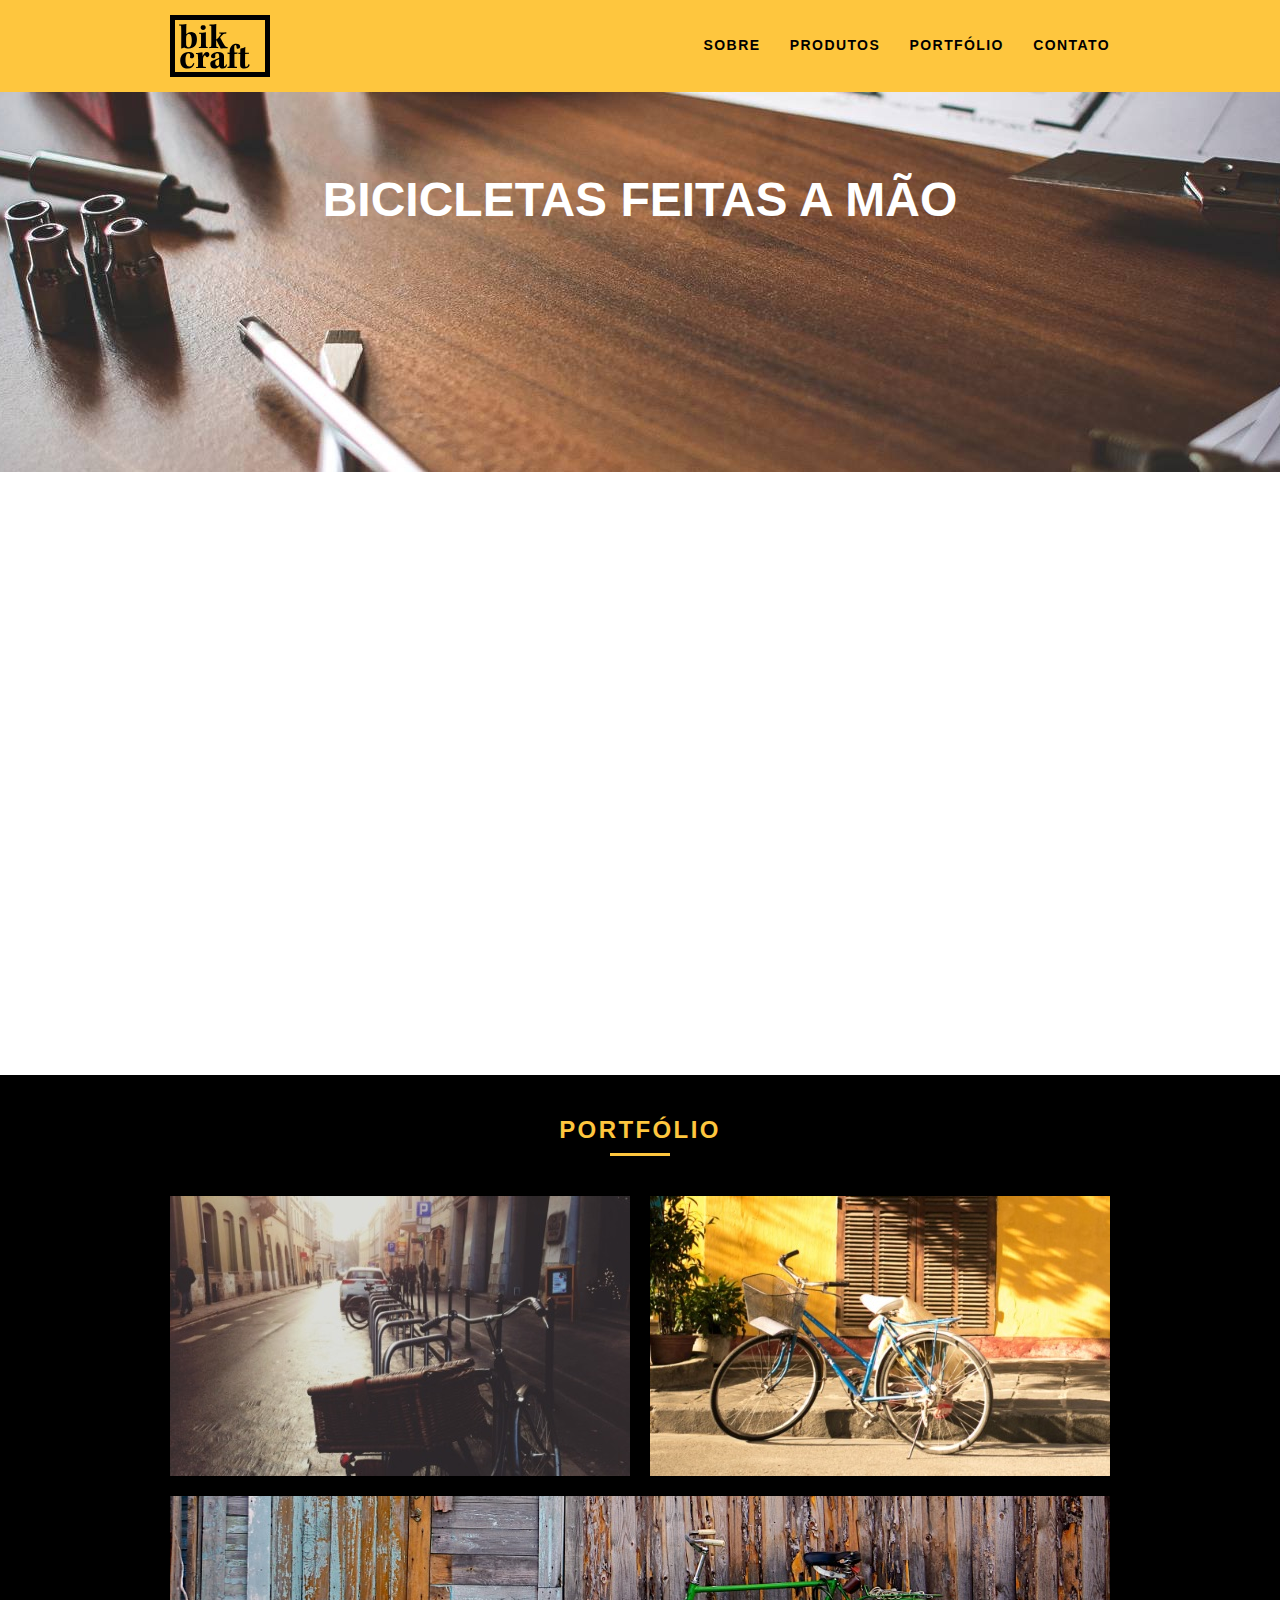
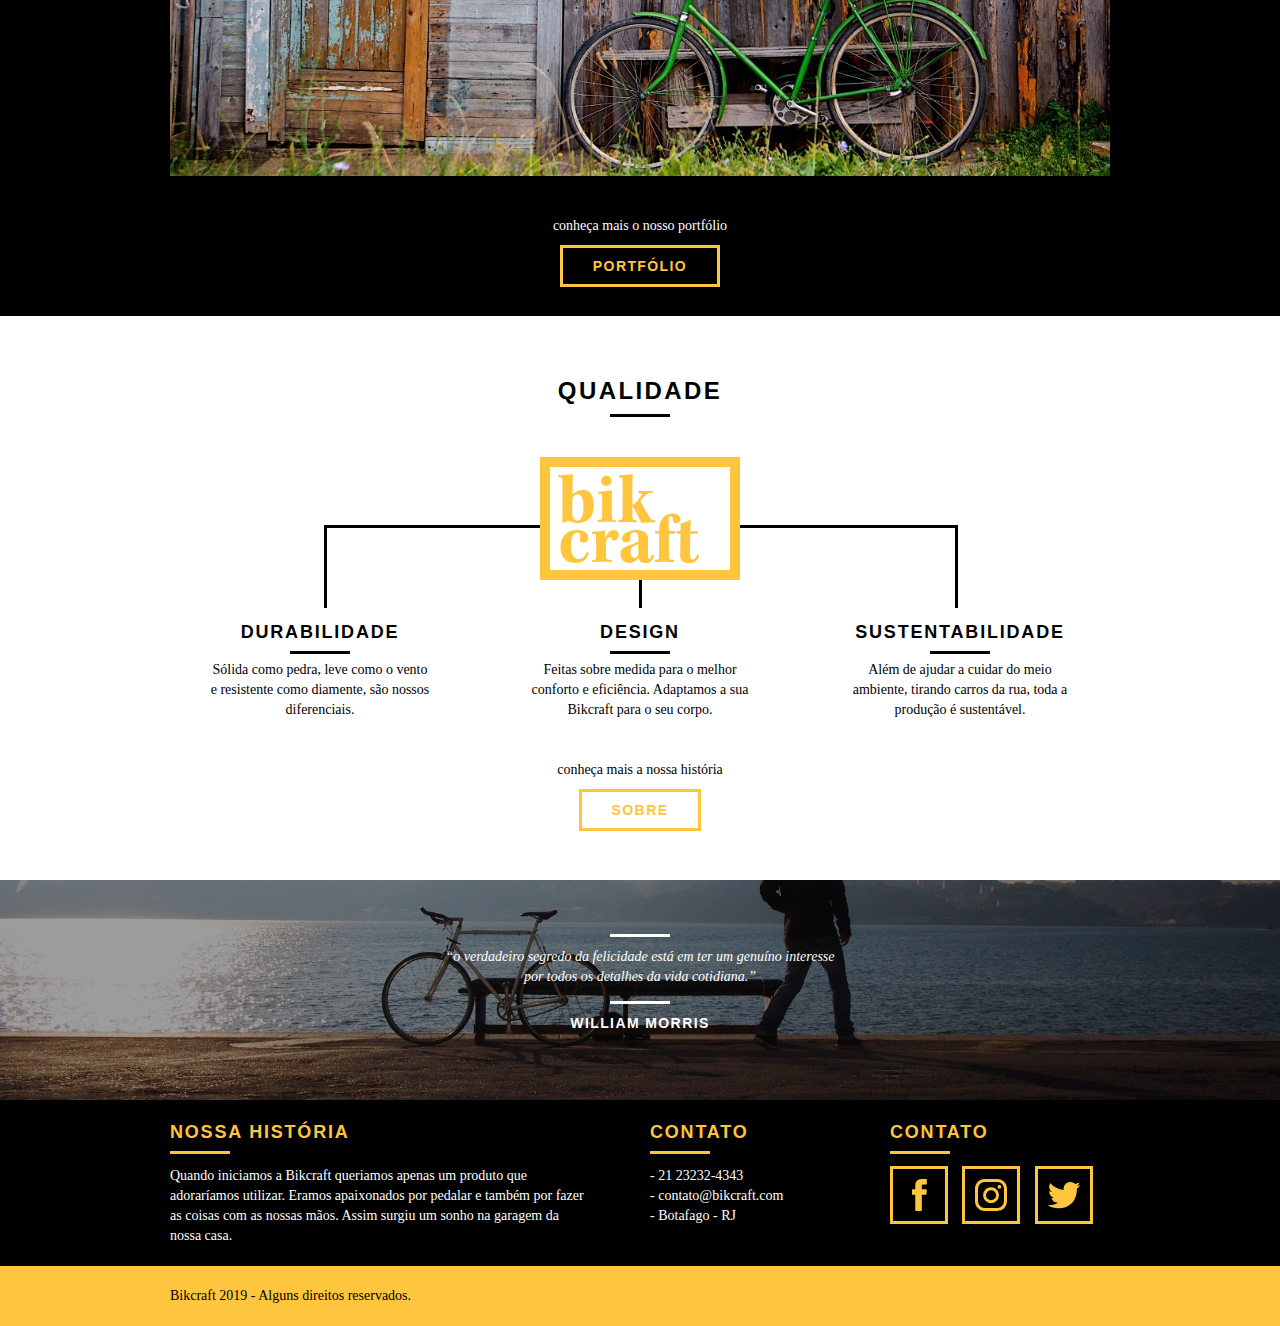
<file: index.html>
<!DOCTYPE html>
<html lang="pt-br">

<head>
	<meta charset="utf-8">
	<title>Bikcraft - Bicicletas Personalizadas</title>
	<meta name="description" content="Compre a sua bicicleta persinalizada na Bikcraft. Temos modelos de Passeio, Esporte e Retrô.">

	<meta property="og:type" content="website" />
	<meta property="og:title" content="Bikcraft - Bicicletas Personalizadas" />
	<meta property="og:description" content="Compre a sua bicicleta persinalizada na Bikcraft. Possuímos modelos de Passeio, Esporte e Retrô;" />
	<meta property="og:url" content="http://bikcraft.com" />
	<meta property="og:image" content="http://bikcraft.com/img/og-image.png" />

	<meta name="viewport" content="width=device-width, initial-scale=1">

	<link rel="shortcut icon" href="favicon.ico">

	<link rel="stylesheet" href="css/style.css">
	<script>document.documentElement.classList.add("js")</script>

</head>

<body>
	<header class="header">
		<div class="container">
			<a href="index.html" class="grid-4">
				<img src="img/bikcraft.svg" alt="Bikcraft">
			</a>
			<nav class="grid-12 header_menu">
				<ul>
					<li><a href="sobre.html">Sobre</a></li>
					<li><a href="produtos.html">Produtos</a></li>
					<li><a href="portfolio.html">Portfólio</a></li>
					<li><a href="contato.html">Contato</a></li>
				</ul>
			</nav>
		</div>
	</header>

	<section class="introducao">
		<div class="container">
			<h1 data-anime="400" class="fadeInDown">Bicicletas Feitas a Mão</h1>
			<blockquote data-anime="800" class="fadeInDown quote-externo">
				<p>“não tenha nada em sua casa que você não considere útil ou acredita ser bonito”</p>
				<cite>WILLIAM MORRIS</cite>
			</blockquote>
			<a data-anime="1200" href="produtos.html" class="btn">Orçamento</a>
		</div>
	</section>

	<section class="produtos container fadeInDown" data-anime="1600">
		<h2 class="subtitulo">Produtos</h2>
		<ul class="produtos_lista">

			<li class="grid-1-3">
				<div class="produtos_icone">
					<img src="img/produtos/passeio.svg" alt="Bikcraft Passeio">
				</div>
				<h3>Passeio</h3>
				<p>Muito melhor do que passear pela orla a vidros fechados.</p>
			</li>

			<li class="grid-1-3">
				<div class="produtos_icone">
					<img src="img/produtos/esporte.svg" alt="Bikcraft Passeio">
				</div>
				<h3>Esporte</h3>
				<p>Mais rápida do que Forest Gump, ninguém vai pegar você.</p>
			</li>

			<li class="grid-1-3">
				<div class="produtos_icone">
					<img src="img/produtos/retro.svg" alt="Bikcraft Passeio">
				</div>
				<h3>Retrô</h3>
				<p>Ainda assim, existem dúvidas a respeito de como a necessidade de renovação.</p>
			</li>

		</ul>

		<div class="call">
			<p>O passado volta para lembrarmos o que devemos fazer no futuro.</p>
			<a href="produtos.html" class="btn btn-preto">Produtos</a>
		</div>

	</section>
	<!-- Fecha Produtos -->

	<section class="portfolio">
		<div class="container">
			<h2 class="subtitulo">Portfólio</h2>
			<ul class="portfolio_lista">
				<li class="grid-8"><img src="img/portfolio/retro.jpg" alt="Bicicleta Retrô"></li>
				<li class="grid-8"><img src="img/portfolio/passeio.jpg" alt="Bicicleta Passeio"></li>
				<li class="grid-16"><img src="img/portfolio/esporte.jpg" alt="Bicicleta Esporte"></li>
			</ul>
			<div class="call">
				<p>conheça mais o nosso portfólio</p>
				<a href="portfolio.html" class="btn">Portfólio</a>
			</div>
		</div>
	</section>

	<section class="qualidade container">
		<h2 class="subtitulo">Qualidade</h2>
		<img src="img/bikcraft-qualidade.svg" alt="Bikcraft">
		<ul class="qualidade_lista">
			<li class="grid-1-3">
				<h3>Durabilidade</h3>
				<p>Sólida como pedra, leve como o vento e resistente como diamente, são nossos diferenciais.</p>
			</li>
			<li class="grid-1-3">
				<h3>Design</h3>
				<p>Feitas sobre medida para o melhor conforto e eficiência. Adaptamos a sua Bikcraft para o seu corpo.</p>
			</li>
			<li class="grid-1-3">
				<h3>Sustentabilidade</h3>
				<p>Além de ajudar a cuidar do meio ambiente, tirando carros da rua, toda a produção é sustentável.</p>
			</li>
		</ul>
		<div class="call">
			<p>conheça mais a nossa história</p>
			<a href="sobre.html" class="btn btn-preto">Sobre</a>
		</div>
	</section>

	<div class="quebra">
		<blockquote class="quote-externo container">
			<p>“o verdadeiro segredo da felicidade está em ter um genuíno interesse por todos os detalhes da vida cotidiana.”</p>
			<cite>WILLIAM MORRIS</cite>
		</blockquote>
	</div>

	<footer>
		<div class="footer">
			<div class="container">

				<div class="grid-8 footer_historia">
					<h3>Nossa História</h3>
					<p>Quando iniciamos a Bikcraft queriamos apenas um produto que adoraríamos utilizar. Eramos apaixonados por pedalar e também por fazer as coisas com as nossas mãos. Assim surgiu um sonho na garagem da nossa casa.</p>
				</div>

				<div class="grid-4 footer_contato">
					<h3>Contato</h3>
					<ul>
						<li>- 21 23232-4343</li>
						<li>- contato@bikcraft.com</li>
						<li>- Botafago - RJ</li>
					</ul>
				</div>

				<div class="grid-4 footer_redes">
					<h3>Contato</h3>
					<ul>
						<li><a href="http://facebook.com" target="_blank"><img src="img/redes-sociais/facebook.svg" alt="Facebook Bikcraft"></a></li>
						<li><a href="http://instagram.com" target="_blank"><img src="img/redes-sociais/instagram.svg" alt="Instagram Bikcraft"></a></li>
						<li><a href="http://twitter.com" target="_blank"><img src="img/redes-sociais/twitter.svg" alt="Twitter Bikcraft"></a></li>
					</ul>
				</div>

			</div>
		</div>

		<div class="copy">
			<div class="container">
				<p class="grid-16">Bikcraft 2019 - Alguns direitos reservados.</p>
			</div>
		</div>
	</footer>
	<script src="./js/simple-anime.js"></script>
	<script src="./js/script.js"></script>
</body>

</html>
</file>
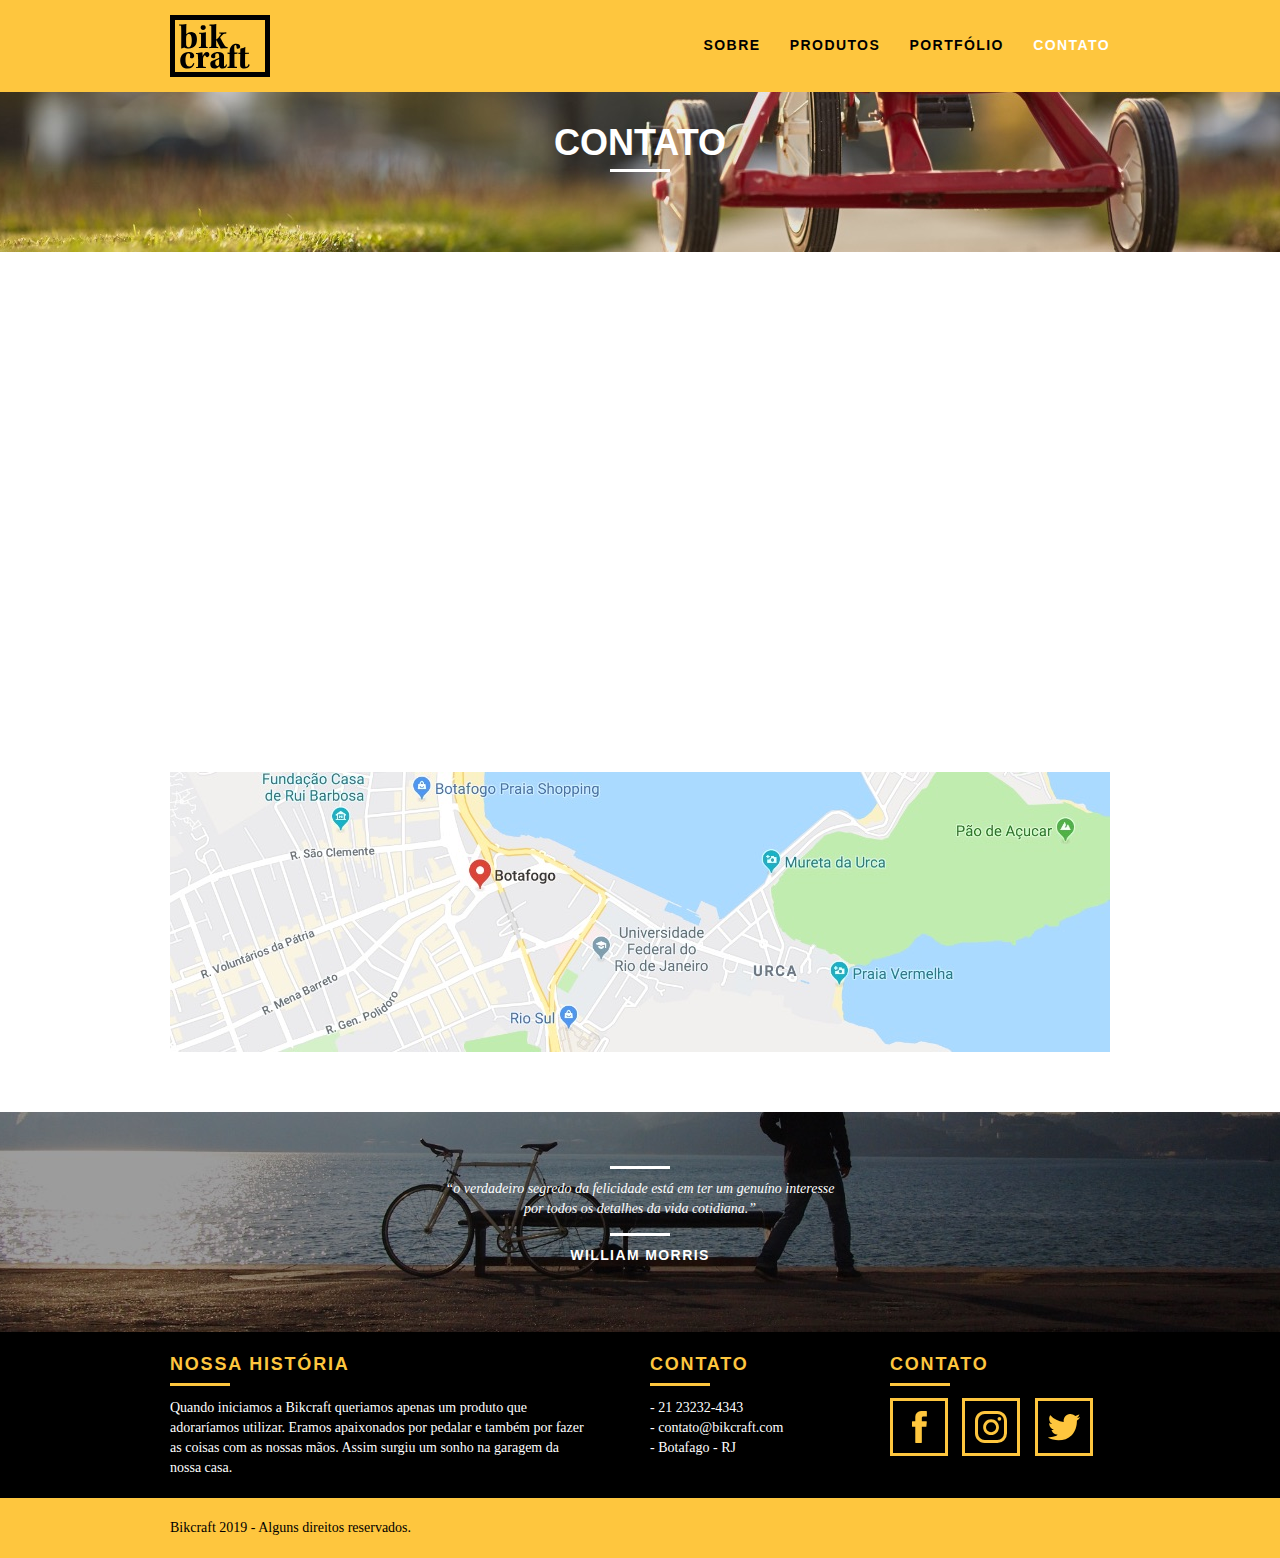
<file: contato.html>
<!DOCTYPE html>
<html lang="pt-br">

<head>
	<meta charset="utf-8">
	<title>Bikcraft - Contato - 21 9999 9999</title>
	<meta name="description" content="Compre a sua bicicleta persinalizada na Bikcraft. Temos modelos de Passeio, Esporte e Retrô.">

	<meta property="og:type" content="website"/>
	<meta property="og:title" content="Bikcraft - Contato - 21 9999 9999"/>
	<meta property="og:description" content="Compre a sua bicicleta persinalizada na Bikcraft. Possuímos modelos de Passeio, Esporte e Retrô;" />
	<meta property="og:url" content="http://bikcraft.com/contato.html"/>
	<meta property="og:image" content="http://bikcraft.com/img/og-image.png"/>

	<meta name="viewport" content="width=device-width, initial-scale=1">

	<link rel="shortcut icon" href="favicon.ico">

	<link rel="stylesheet" href="css/style.css">
	<script>document.documentElement.classList.add("js")</script>
</head>

<body>

	<header class="header">
		<div class="container">
			<a href="index.html" class="grid-4">
				<img src="img/bikcraft.svg" alt="Bikcraft">
			</a>
			<nav class="grid-12 header_menu">
				<ul>
					<li><a href="sobre.html">Sobre</a></li>
					<li><a href="produtos.html">Produtos</a></li>
					<li><a href="portfolio.html">Portfólio</a></li>
					<li><a href="contato.html" class="menu_ativo">Contato</a></li>
				</ul>
			</nav>
		</div>
	</header>

	<section class="introducao-interna interna_contato">
		<div class="container">
			<h1 data-anime="400" class="fadeInDown">Contato</h1>
			<p data-anime="800" class="fadeInDown">tire suas dúvidas com a gente</p>
		</div>
	</section>

	<section class="contato container fadeInDown" data-anime="1200">
		<form id="form_orcamento" method="post" action="./enviar.php" class="contato_form grid-8 formphp">
			<label for="nome">Nome</label>
			<input type="text" id="nome" name="nome" required>
			<label for="email">E-mail</label>
			<input type="email" id="email" name="email" required>
			<label for="telefone">Telefone</label>
			<input type="text" id="telefone" name="telefone" required>
			<label class="nao-aparece">Se você não é um robô, deixe em branco.</label>
			<input type="text" class="nao-aparece" name="leaveblank">
			<label class="nao-aparece">Se você não é um robô, não mude este campo.</label>
			<input type="text" class="nao-aparece" name="dontchange" value="http://">
			<label for="mensagem">Mensagem</label>
			<textarea id="mensagem" name="mensagem" required></textarea>
			<button id="enviar" name="enviar" type="submit" class="btn btn-preto">Enviar</button>
		</form>
		<div class="contato_dados grid-8">
			<h3>Dados</h3>
			<span>+55 21 93223 3232</span>
			<span>orcamento@bikcraft.com</span>
			<span>Rua Ali Perto - Botafogo</span>
			<span>Rio de Janeiro - RJ - Brasil</span>
			<h3>Redes Sociais</h3>
			<ul>
				<li><a href="http://facebook.com" target="_blank"><img src="img/redes-sociais/facebook.svg" alt="Facebook Bikcraft"></a></li>
				<li><a href="http://instagram.com" target="_blank"><img src="img/redes-sociais/instagram.svg" alt="Instagram Bikcraft"></a></li>
				<li><a href="http://twitter.com" target="_blank"><img src="img/redes-sociais/twitter.svg" alt="Twitter Bikcraft"></a></li>
			</ul>
		</div>
	</section>

	<section class="container contato_mapa">
		<a href="http://google.com" target="_blank" class="grid-16"><img src="img/endereco-bikcraft.jpg" alt="Endereço da Bikcraft"></a>
	</section>

	<div class="quebra">
		<blockquote class="quote-externo container">
			<p>“o verdadeiro segredo da felicidade está em ter um genuíno interesse por todos os detalhes da vida cotidiana.”</p>
			<cite>WILLIAM MORRIS</cite>
		</blockquote>
	</div>

	<footer>
		<div class="footer">
			<div class="container">

				<div class="grid-8 footer_historia">
					<h3>Nossa História</h3>
					<p>Quando iniciamos a Bikcraft queriamos apenas um produto que adoraríamos utilizar. Eramos apaixonados por pedalar e também por fazer as coisas com as nossas mãos. Assim surgiu um sonho na garagem da nossa casa.</p>
				</div>

				<div class="grid-4 footer_contato">
					<h3>Contato</h3>
					<ul>
						<li>- 21 23232-4343</li>
						<li>- contato@bikcraft.com</li>
						<li>- Botafago - RJ</li>
					</ul>
				</div>

				<div class="grid-4 footer_redes">
					<h3>Contato</h3>
					<ul>
						<li><a href="http://facebook.com" target="_blank"><img src="img/redes-sociais/facebook.svg" alt="Facebook Bikcraft"></a></li>
						<li><a href="http://instagram.com" target="_blank"><img src="img/redes-sociais/instagram.svg" alt="Instagram Bikcraft"></a></li>
						<li><a href="http://twitter.com" target="_blank"><img src="img/redes-sociais/twitter.svg" alt="Twitter Bikcraft"></a></li>
					</ul>
				</div>

			</div>
		</div>

		<div class="copy">
			<div class="container">
				<p class="grid-16">Bikcraft 2019 - Alguns direitos reservados.</p>
			</div>
		</div>
	</footer>

	<script src="./js/simple-anime.js"></script>
	<script src="./js/simple-form.js"></script>
	<script src="./js/script.js"></script>

</body>

</html>
</file>
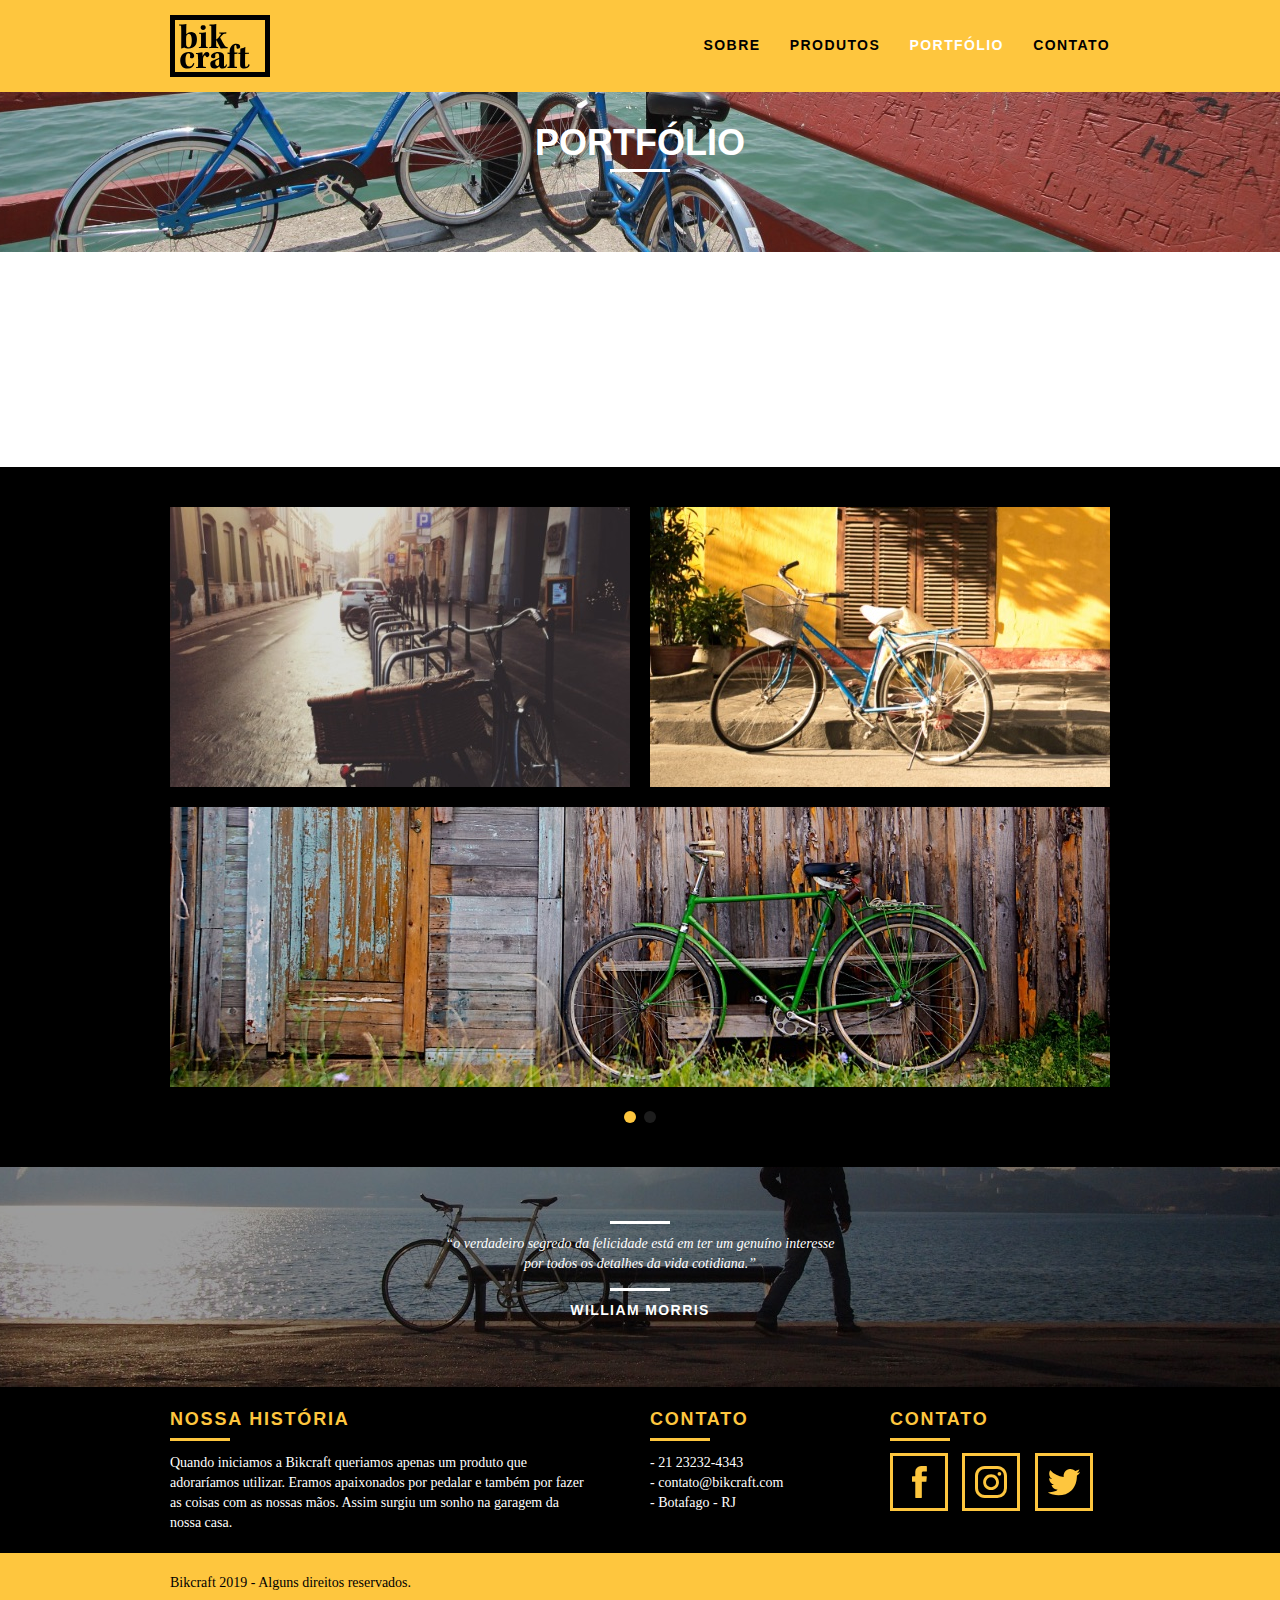
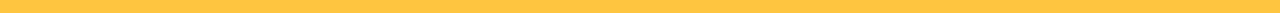
<file: portfolio.html>
<!DOCTYPE html>
<html lang="pt-br">

<head>
	<meta charset="utf-8">
	<title>Bikcraft - Conheça o portfólio de clientes</title>
	<meta name="description" content="Compre a sua bicicleta persinalizada na Bikcraft. Temos modelos de Passeio, Esporte e Retrô.">

	<meta property="og:type" content="website"/>
	<meta property="og:title" content="Bikcraft - Conheça o portfólio de clientes"/>
	<meta property="og:description" content="Compre a sua bicicleta persinalizada na Bikcraft. Possuímos modelos de Passeio, Esporte e Retrô;"/>
	<meta property="og:url" content="http://bikcraft.com/portfolio.html"/>
	<meta property="og:image" content="http://bikcraft.com/img/og-image.png"/>

	<meta name="viewport" content="width=device-width, initial-scale=1">

	<link rel="shortcut icon" href="favicon.ico">

	<link rel="stylesheet" href="css/style.css">
	<script>document.documentElement.classList.add("js")</script>
</head>

<body>

	<header class="header">
		<div class="container">
			<a href="index.html" class="grid-4">
				<img src="img/bikcraft.svg" alt="Bikcraft">
			</a>
			<nav class="grid-12 header_menu">
				<ul>
					<li><a href="sobre.html">Sobre</a></li>
					<li><a href="produtos.html">Produtos</a></li>
					<li><a href="portfolio.html" class="menu_ativo">Portfólio</a></li>
					<li><a href="contato.html">Contato</a></li>
				</ul>
			</nav>
		</div>
	</header>

	<section class="introducao-interna interna_portfolio">
		<div class="container">
			<h1 data-anime="400" class="fadeInDown">Portfólio</h1>
			<p data-anime="800" class="fadeInDown">conheça os projetos que amamos mostrar</p>
		</div>
	</section>

	<section class="container fadeInDown" data-slide="quote" data-anime="1200">
		<blockquote class="quote_clientes">
			<p>“Pedalar sempre foi minha paixão, o que o pessoal da Bikcraft fez foi intensificar o meu amor por esta atividade. Recomendo à todos que amo.”</p>
			<cite>Barbara Moss</cite>
		</blockquote>
		<blockquote class="quote_clientes">
			<p>“Nada melhor do que dar um rolê com a minha bikcraft na orla. Essa é a minha companheira mais fiel, nunca me traiu e está senore a minha disposição.”</p>
			<cite>Jhony Rato</cite>
		</blockquote>
		<blockquote class="quote_clientes">
			<p>“Aqueles que ainda não possuem uma bikcraft, não sabem o que estão perdendo. A precisão é absurda e a velocidade transcendental. Nunca vi nada igual.”</p>
			<cite>Bernado</cite>
		</blockquote>
	</section>

	<section class="portfolio">
		<div class="container" data-slide="portfolio">
			<ul class="portfolio_lista">
				<li class="grid-8"><img src="img/portfolio/retro.jpg" alt="Bicicleta Retrô"></li>
				<li class="grid-8"><img src="img/portfolio/passeio.jpg" alt="Bicicleta Passeio"></li>
				<li class="grid-16"><img src="img/portfolio/esporte.jpg" alt="Bicicleta Esporte"></li>
			</ul>
			<ul class="portfolio_lista">
				<li class="grid-8"><img src="img/portfolio/passeio.jpg" alt="Bicicleta Passeio"></li>
				<li class="grid-8"><img src="img/portfolio/retro.jpg" alt="Bicicleta Retrô"></li>
				<li class="grid-16"><img src="img/portfolio/esporte.jpg" alt="Bicicleta Esporte"></li>
			</ul>
		</div>
	</section>

	<div class="quebra">
		<blockquote class="quote-externo container">
			<p>“o verdadeiro segredo da felicidade está em ter um genuíno interesse por todos os detalhes da vida cotidiana.”</p>
			<cite>WILLIAM MORRIS</cite>
		</blockquote>
	</div>

	<footer>
		<div class="footer">
			<div class="container">

				<div class="grid-8 footer_historia">
					<h3>Nossa História</h3>
					<p>Quando iniciamos a Bikcraft queriamos apenas um produto que adoraríamos utilizar. Eramos apaixonados por pedalar e também por fazer as coisas com as nossas mãos. Assim surgiu um sonho na garagem da nossa casa.</p>
				</div>

				<div class="grid-4 footer_contato">
					<h3>Contato</h3>
					<ul>
						<li>- 21 23232-4343</li>
						<li>- contato@bikcraft.com</li>
						<li>- Botafago - RJ</li>
					</ul>
				</div>

				<div class="grid-4 footer_redes">
					<h3>Contato</h3>
					<ul>
						<li><a href="http://facebook.com" target="_blank"><img src="img/redes-sociais/facebook.svg" alt="Facebook Bikcraft"></a></li>
						<li><a href="http://instagram.com" target="_blank"><img src="img/redes-sociais/instagram.svg" alt="Instagram Bikcraft"></a></li>
						<li><a href="http://twitter.com" target="_blank"><img src="img/redes-sociais/twitter.svg" alt="Twitter Bikcraft"></a></li>
					</ul>
				</div>

			</div>
		</div>

		<div class="copy">
			<div class="container">
				<p class="grid-16">Bikcraft 2019 - Alguns direitos reservados.</p>
			</div>
		</div>
	</footer>
	<script src="./js/simple-anime.js"></script>
	<script src="./js/simple-slide.js"></script>
	<script src="./js/script.js"></script>
</body>

</html>
</file>
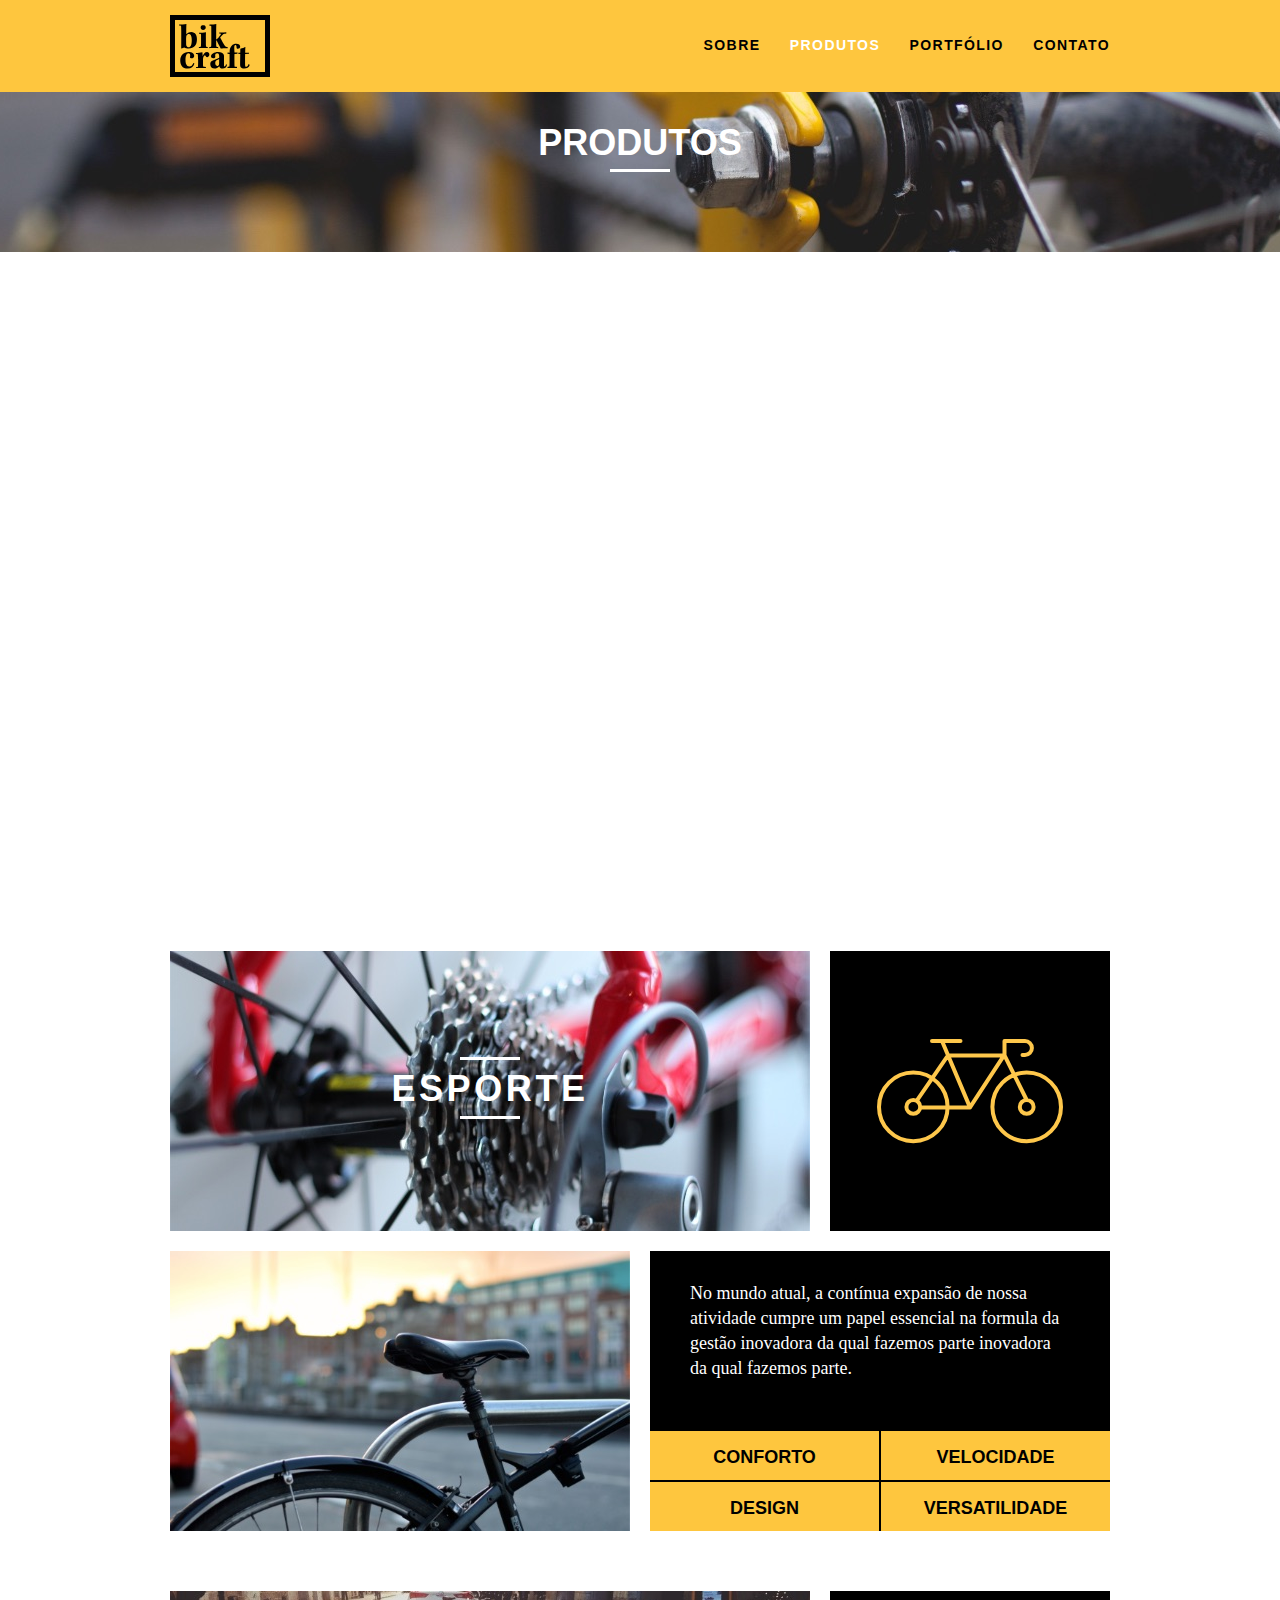
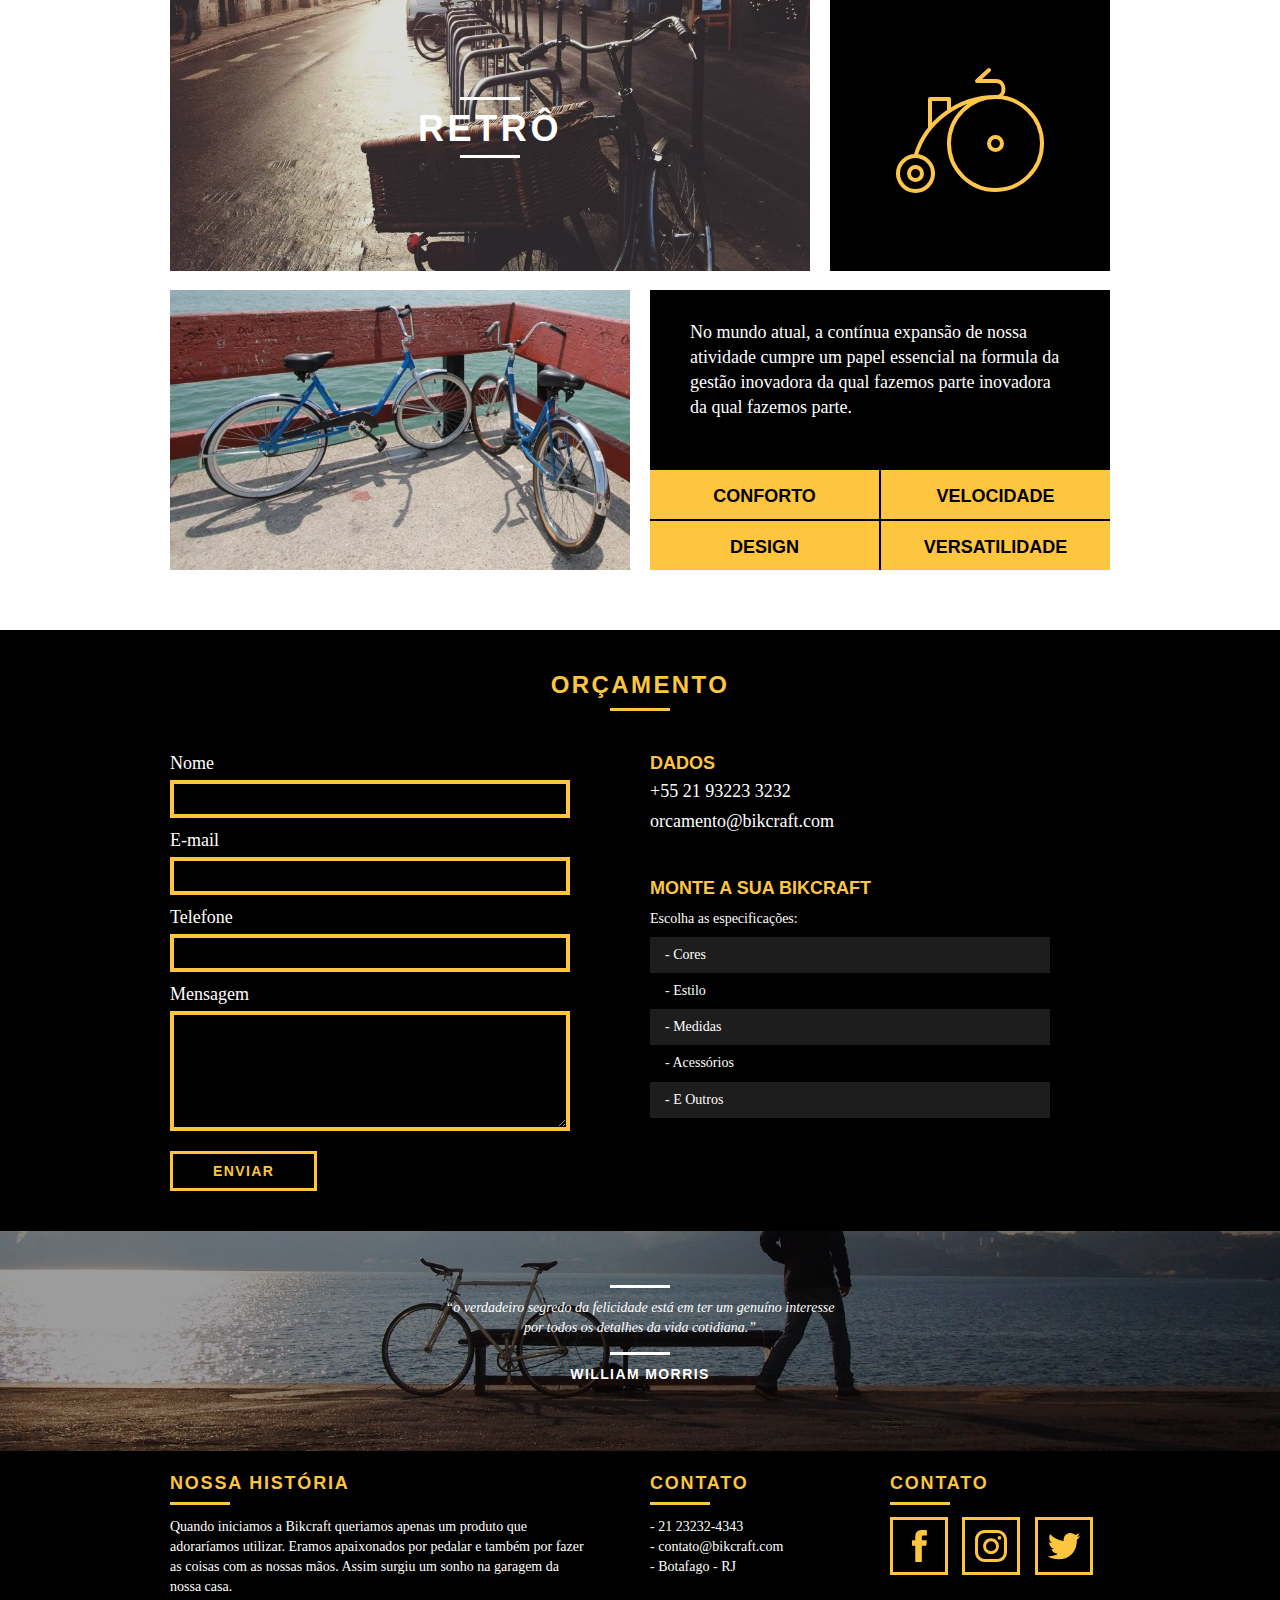
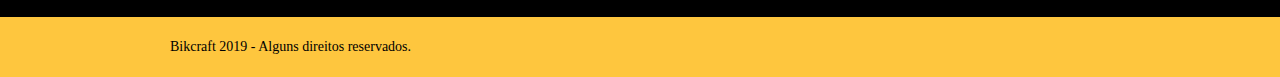
<file: produtos.html>
<!DOCTYPE html>
<html lang="pt-br">

<head>
	<meta charset="utf-8">
	<title>Bikcraft - Connheça as linhas Passieo, Retrô e Esporte</title>
	<meta name="description" content="Compre a sua bicicleta persinalizada na Bikcraft. Temos modelos de Passeio, Esporte e Retrô.">

	<meta property="og:type" content="website" />
	<meta property="og:title" content="Bikcraft - Connheça as linhas Passieo, Retrô	e Esporte" />
	<meta property="og:description" content="Compre a sua bicicleta persinalizada na Bikcraft. Possuímos modelos de Passeio, Esporte e Retrô;" />
	<meta property="og:url" content="http://bikcraft.com/produtos.html" />
	<meta property="og:image" content="http://bikcraft.com/img/og-image.png" />

	<meta name="viewport" content="width=device-width, initial-scale=1">

	<link rel="shortcut icon" href="favicon.ico">

	<link rel="stylesheet" href="css/style.css">
	<script>document.documentElement.classList.add("js")</script>
</head>

<body>

	<header class="header">
		<div class="container">
			<a href="index.html" class="grid-4">
				<img src="img/bikcraft.svg" alt="Bikcraft">
			</a>
			<nav class="grid-12 header_menu">
				<ul>
					<li><a href="sobre.html">Sobre</a></li>
					<li><a href="produtos.html" class="menu_ativo">Produtos</a></li>
					<li><a href="portfolio.html">Portfólio</a></li>
					<li><a href="contato.html">Contato</a></li>
				</ul>
			</nav>
		</div>
	</header>

	<section class="introducao-interna interna_produtos">
		<div class="container">
			<h1 data-anime="400" class="fadeInDown">Produtos</h1>
			<p data-anime="800" class="fadeInDown">conheça todos os nossos produtos</p>
		</div>
	</section>

	<section class="container produto_item fadeInDown" data-anime="1200">
		<div class="grid-11">
			<img src="img/produtos/bikcraft-passeio-1.jpg" alt="Bikcraft Passeio">
			<h2>Passeio</h2>
		</div>
		<div class="grid-5 produto_icone"><img src="img/produtos/passeio.svg" alt="Icone Passeio"></div>
		<div class="grid-8"><img src="img/produtos/bikcraft-passeio-2.jpg" alt="Bikcraft Passeio"></div>
		<div class="grid-8 produto_info">
			<p>Muito melhor do que passear pela orla a vidros fechados. A Bikcraft Passeio é uma bicicleta que une conforto e praticidade para o seu dia a dia. Você nunca mais vai querer saber de outra.</p>
			<ul>
				<li>Conforto</li>
				<li>Velocidade</li>
				<li>Design</li>
				<li>Versatilidade</li>
			</ul>
		</div>
	</section>

	<section class="container produto_item">
		<div class="grid-11">
			<img src="img/produtos/bikcraft-esporte-1.jpg" alt="Bikcraft Esporte">
			<h2>Esporte</h2>
		</div>
		<div class="grid-5 produto_icone"><img src="img/produtos/esporte.svg" alt="Icone Esporte"></div>
		<div class="grid-8"><img src="img/produtos/bikcraft-esporte-2.jpg" alt="Bikcraft Esporte"></div>
		<div class="grid-8 produto_info">
			<p>No mundo atual, a contínua expansão de nossa atividade cumpre um papel essencial na formula da gestão inovadora da qual fazemos parte inovadora da qual fazemos parte.</p>
			<ul>
				<li>Conforto</li>
				<li>Velocidade</li>
				<li>Design</li>
				<li>Versatilidade</li>
			</ul>
		</div>
	</section>

	<section class="container produto_item">
		<div class="grid-11">
			<img src="img/produtos/bikcraft-retro-1.jpg" alt="Bikcraft Retrô">
			<h2>Retrô</h2>
		</div>
		<div class="grid-5 produto_icone"><img src="img/produtos/retro.svg" alt="Icone Retrô"></div>
		<div class="grid-8"><img src="img/produtos/bikcraft-retro-2.jpg" alt="Bikcraft Retrô"></div>
		<div class="grid-8 produto_info">
			<p>No mundo atual, a contínua expansão de nossa atividade cumpre um papel essencial na formula da gestão inovadora da qual fazemos parte inovadora da qual fazemos parte.</p>
			<ul>
				<li>Conforto</li>
				<li>Velocidade</li>
				<li>Design</li>
				<li>Versatilidade</li>
			</ul>
		</div>
	</section>

	<section class="orcamento">
		<div class="container">
			<h2 class="subtitulo">Orçamento</h2>
			<form id="form_orcamento" method="post" action="./enviar.php" class="form grid-8 formphp">
				<label for="nome">Nome</label>
				<input type="text" id="nome" name="nome" required>
				<label for="email">E-mail</label>
				<input type="email" id="email" name="email" required>
				<label for="telefone">Telefone</label>
				<input type="text" id="telefone" name="telefone" required>
				<label class="nao-aparece">Se você não é um robô, deixe em branco.</label>
				<input type="text" class="nao-aparece" name="leaveblank">
				<label class="nao-aparece">Se você não é um robô, não mude este campo.</label>
				<input type="text" class="nao-aparece" name="dontchange" value="http://">
				<label for="mensagem">Mensagem</label>
				<textarea id="mensagem" name="mensagem" required></textarea>
				<button id="enviar" name="enviar" type="submit" class="btn">Enviar</button>
			</form>
			<div class="orcamento_dados grid-8">
				<h3>Dados</h3>
				<span>+55 21 93223 3232</span>
				<span>orcamento@bikcraft.com</span>
				<h3>Monte a sua Bikcraft</h3>
				<p>Escolha as especificações:</p>
				<ul>
					<li>- Cores</li>
					<li>- Estilo</li>
					<li>- Medidas</li>
					<li>- Acessórios</li>
					<li>- E Outros</li>
				</ul>
			</div>
		</div>
	</section>

	<div class="quebra">
		<blockquote class="quote-externo container">
			<p>“o verdadeiro segredo da felicidade está em ter um genuíno interesse por todos os detalhes da vida cotidiana.”</p>
			<cite>WILLIAM MORRIS</cite>
		</blockquote>
	</div>

	<footer>
		<div class="footer">
			<div class="container">

				<div class="grid-8 footer_historia">
					<h3>Nossa História</h3>
					<p>Quando iniciamos a Bikcraft queriamos apenas um produto que adoraríamos utilizar. Eramos apaixonados por pedalar e também por fazer as coisas com as nossas mãos. Assim surgiu um sonho na garagem da nossa casa.</p>
				</div>

				<div class="grid-4 footer_contato">
					<h3>Contato</h3>
					<ul>
						<li>- 21 23232-4343</li>
						<li>- contato@bikcraft.com</li>
						<li>- Botafago - RJ</li>
					</ul>
				</div>

				<div class="grid-4 footer_redes">
					<h3>Contato</h3>
					<ul>
						<li><a href="http://facebook.com" target="_blank"><img src="img/redes-sociais/facebook.svg" alt="Facebook Bikcraft"></a></li>
						<li><a href="http://instagram.com" target="_blank"><img src="img/redes-sociais/instagram.svg" alt="Instagram Bikcraft"></a></li>
						<li><a href="http://twitter.com" target="_blank"><img src="img/redes-sociais/twitter.svg" alt="Twitter Bikcraft"></a></li>
					</ul>
				</div>

			</div>
		</div>

		<div class="copy">
			<div class="container">
				<p class="grid-16">Bikcraft 2019 - Alguns direitos reservados.</p>
			</div>
		</div>
	</footer>
	<script src="./js/simple-anime.js"></script>
	<script src="./js/simple-form.js"></script>
	<script src="./js/script.js"></script>
</body>

</html>
</file>
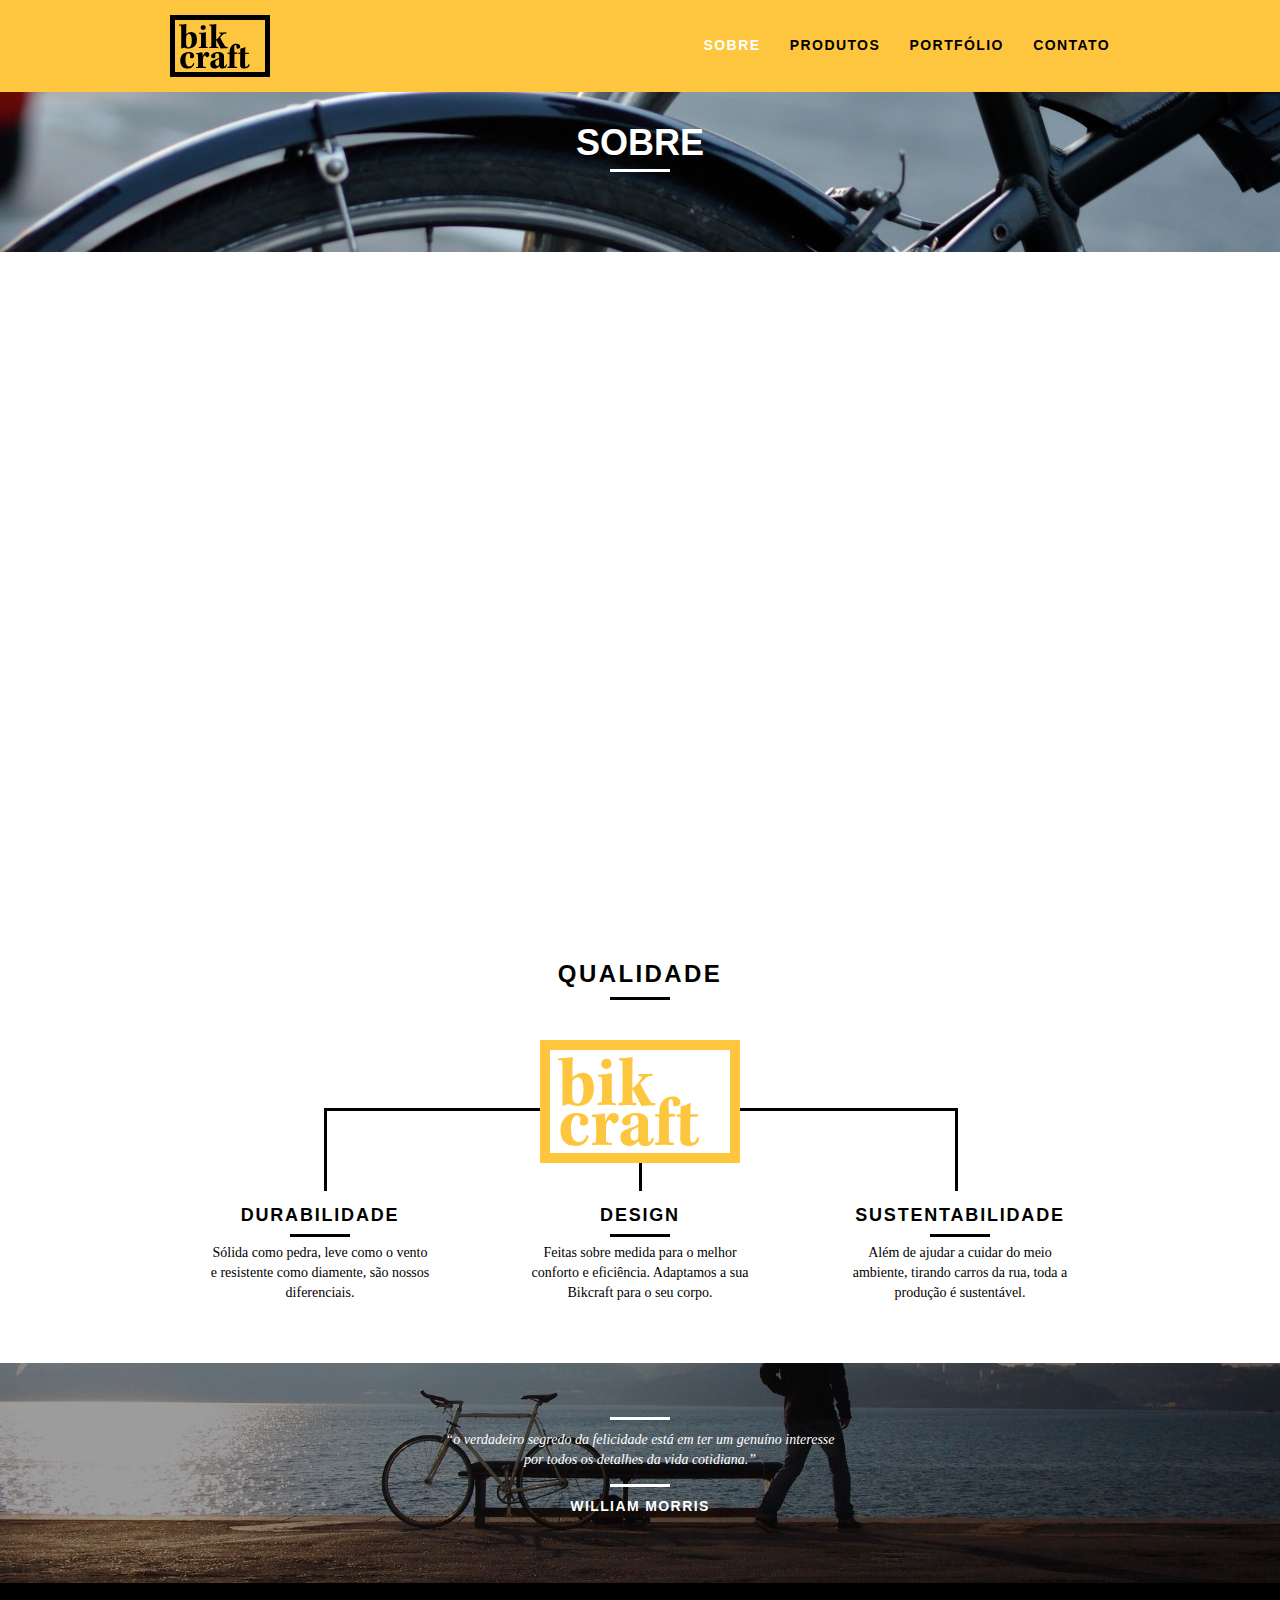
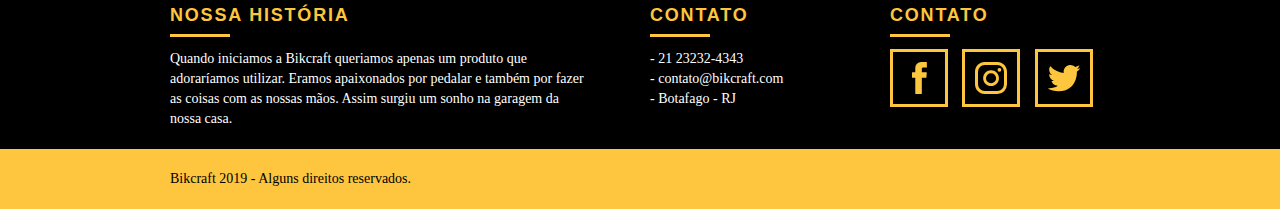
<file: sobre.html>
<!DOCTYPE html>
<html lang="pt-br">

<head>
	<meta charset="utf-8">
	<title>Bikcraft - Saiba mais sobre a gente</title>
	<meta name="description" content="Compre a sua bicicleta persinalizada na Bikcraft. Temos modelos de Passeio, Esporte e Retrô.">

	<meta property="og:type" content="website" />
	<meta property="og:title" content="Bikcraft - Saiba mais sobre a gente" />
	<meta property="og:description" content="Compre a sua bicicleta persinalizada na Bikcraft. Possuímos modelos de Passeio, Esporte e Retrô;" />
	<meta property="og:url" content="http://bikcraft.com/sobre.html" />
	<meta property="og:image" content="http://bikcraft.com/img/og-image.png" />

	<meta name="viewport" content="width=device-width, initial-scale=1">

	<link rel="shortcut icon" href="favicon.ico">

	
	<link rel="stylesheet" href="css/style.css">
	<script>document.documentElement.classList.add("js")</script>
</head>

<body>

	<header class="header">
		<div class="container">
			<a href="index.html" class="grid-4">
				<img src="img/bikcraft.svg" alt="Bikcraft">
			</a>
			<nav class="grid-12 header_menu">
				<ul>
					<li><a href="sobre.html" class="menu_ativo">Sobre</a></li>
					<li><a href="produtos.html">Produtos</a></li>
					<li><a href="portfolio.html">Portfólio</a></li>
					<li><a href="contato.html">Contato</a></li>
				</ul>
			</nav>
		</div>
	</header>

	<section class="introducao-interna interna_sobre">
		<div class="container">
			<h1 data-anime="400" class="fadeInDown">Sobre</h1>
			<p data-anime="800" class="fadeInDown">conheça mais sobre a bikcraft</p>
		</div>
	</section>

	<section class="missao_sobre container fadeInDown" data-anime="1200">
		<div class="grid-10">
			<h2 class="subtitulo-interno">História, Missão e Visão</h2>
			<p>Quando iniciamos a Bikcraft queriamos apenas um produto que adoraríamos utilizar. Eramos apaixonados por pedalar e também por fazer as coisas com as nossas mãos. Assim surgiu um sonho na garagem da nossa casa.</p>
			<p>Conheça os nossos produtos, pergunte para os nossos clientes e descubra a maravilha de ter uma Bikcraft na sua casa.</p>
		</div>
		<div class="grid-6">
			<h2 class="subtitulo-interno">Valores</h2>
			<ul>
				<li>- Qualidade no processo com</li>
				<li>- Foco no cliente sem perder a</li>
				<li>- Diversão, preservando a</li>
				<li>- Natureza com sustentabilidade</li>
			</ul>
		</div>

		<div class="grid-16 foto-equipe">
			<img src="img/equipe-bikcraft.jpg" alt="Equipe Bikcraft">
		</div>

	</section>

	<section class="qualidade container">
		<h2 class="subtitulo">Qualidade</h2>
		<img src="img/bikcraft-qualidade.svg" alt="Bikcraft">
		<ul class="qualidade_lista">
			<li class="grid-1-3">
				<h3>Durabilidade</h3>
				<p>Sólida como pedra, leve como o vento e resistente como diamente, são nossos diferenciais.</p>
			</li>
			<li class="grid-1-3">
				<h3>Design</h3>
				<p>Feitas sobre medida para o melhor conforto e eficiência. Adaptamos a sua Bikcraft para o seu corpo.</p>
			</li>
			<li class="grid-1-3">
				<h3>Sustentabilidade</h3>
				<p>Além de ajudar a cuidar do meio ambiente, tirando carros da rua, toda a produção é sustentável.</p>
			</li>
		</ul>
	</section>

	<div class="quebra">
		<blockquote class="quote-externo container">
			<p>“o verdadeiro segredo da felicidade está em ter um genuíno interesse por todos os detalhes da vida cotidiana.”</p>
			<cite>WILLIAM MORRIS</cite>
		</blockquote>
	</div>

	<footer>
		<div class="footer">
			<div class="container">

				<div class="grid-8 footer_historia">
					<h3>Nossa História</h3>
					<p>Quando iniciamos a Bikcraft queriamos apenas um produto que adoraríamos utilizar. Eramos apaixonados por pedalar e também por fazer as coisas com as nossas mãos. Assim surgiu um sonho na garagem da nossa casa.</p>
				</div>

				<div class="grid-4 footer_contato">
					<h3>Contato</h3>
					<ul>
						<li>- 21 23232-4343</li>
						<li>- contato@bikcraft.com</li>
						<li>- Botafago - RJ</li>
					</ul>
				</div>

				<div class="grid-4 footer_redes">
					<h3>Contato</h3>
					<ul>
						<li><a href="http://facebook.com" target="_blank"><img src="img/redes-sociais/facebook.svg" alt="Facebook Bikcraft"></a></li>
						<li><a href="http://instagram.com" target="_blank"><img src="img/redes-sociais/instagram.svg" alt="Instagram Bikcraft"></a></li>
						<li><a href="http://twitter.com" target="_blank"><img src="img/redes-sociais/twitter.svg" alt="Twitter Bikcraft"></a></li>
					</ul>
				</div>

			</div>
		</div>

		<div class="copy">
			<div class="container">
				<p class="grid-16">Bikcraft 2019 - Alguns direitos reservados.</p>
			</div>
		</div>
	</footer>

	<script src="./js/simple-anime.js"></script>
	<script src="./js/script.js"></script>

</body>

</html>
</file>
<file: css/style.css>
html {
  line-height: 1.15;
  -webkit-text-size-adjust: 100%;
}
body {
  margin: 0;
}
main {
  display: block;
}
h1 {
  font-size: 2em;
  margin: 0.67em 0;
}
hr {
  box-sizing: content-box;
  height: 0;
  overflow: visible;
}
pre {
  font-family: monospace, monospace;
  font-size: 1em;
}
a {
  background-color: transparent;
}
abbr[title] {
  border-bottom: none;
  text-decoration: underline;
  text-decoration: underline dotted;
}
b,
strong {
  font-weight: bolder;
}
code,
kbd,
samp {
  font-family: monospace, monospace;
  font-size: 1em;
}
small {
  font-size: 80%;
}
sub,
sup {
  font-size: 75%;
  line-height: 0;
  position: relative;
  vertical-align: baseline;
}
sub {
  bottom: -0.25em;
}
sup {
  top: -0.5em;
}
img {
  border-style: none;
}
button,
input,
optgroup,
select,
textarea {
  font-family: inherit;
  font-size: 100%;
  line-height: 1.15;
  margin: 0;
}
button,
input {
  overflow: visible;
}
button,
select {
  text-transform: none;
}
button,
[type="button"],
[type="reset"],
[type="submit"] {
  -webkit-appearance: button;
}
button::-moz-focus-inner,
[type="button"]::-moz-focus-inner,
[type="reset"]::-moz-focus-inner,
[type="submit"]::-moz-focus-inner {
  border-style: none;
  padding: 0;
}
button:-moz-focusring,
[type="button"]:-moz-focusring,
[type="reset"]:-moz-focusring,
[type="submit"]:-moz-focusring {
  outline: 1px dotted ButtonText;
}
fieldset {
  padding: 0.35em 0.75em 0.625em;
}
legend {
  box-sizing: border-box;
  color: inherit;
  display: table;
  max-width: 100%;
  padding: 0;
  white-space: normal;
}
progress {
  vertical-align: baseline;
}
textarea {
  overflow: auto;
}
[type="checkbox"],
[type="radio"] {
  box-sizing: border-box;
  padding: 0;
}
[type="number"]::-webkit-inner-spin-button,
[type="number"]::-webkit-outer-spin-button {
  height: auto;
}
[type="search"] {
  -webkit-appearance: textfield;
  outline-offset: -2px;
}
[type="search"]::-webkit-search-decoration {
  -webkit-appearance: none;
}
::-webkit-file-upload-button {
  -webkit-appearance: button;
  font: inherit;
}
details {
  display: block;
}
summary {
  display: list-item;
}
template {
  display: none;
}
[hidden] {
  display: none;
}
a {
  text-decoration: none;
}
ol,
ul {
  list-style: none;
}
html,
body,
div,
span,
iframe,
h1,
h2,
h3,
h4,
h5,
h6,
p,
blockquote,
a,
em,
img,
dl,
dt,
dd,
ol,
ul,
li,
fieldset,
form,
label,
legend,
article,
footer,
header,
nav,
section,
main {
  margin: 0;
  padding: 0;
  border: 0;
  vertical-align: baseline;
}
h1,
h2,
h3,
h4,
h5,
h6,
p,
a,
ul {
  font-size: 1em;
  font-weight: 400;
}
*,
:before,
:after {
  -webkit-box-sizing: border-box;
  -moz-box-sizing: border-box;
  box-sizing: border-box;
}
.container {
  width: 960px;
  margin: 0 auto;
  padding: 0;
  position: relative;
}
.container:after,
.container:before {
  content: " ";
  display: table;
}
.container:after {
  clear: both;
}
.grid-1,
.grid-2,
.grid-3,
.grid-4,
.grid-5,
.grid-6,
.grid-7,
.grid-8,
.grid-9,
.grid-10,
.grid-11,
.grid-12,
.grid-13,
.grid-14,
.grid-15,
.grid-16,
.grid-1-3 {
  float: left;
  margin-left: 10px;
  margin-right: 10px;
}
.grid-1 {
  width: 40px;
}
.grid-2 {
  width: 100px;
}
.grid-3 {
  width: 160px;
}
.grid-4 {
  width: 220px;
}
.grid-5 {
  width: 280px;
}
.grid-6 {
  width: 340px;
}
.grid-7 {
  width: 400px;
}
.grid-8 {
  width: 460px;
}
.grid-9 {
  width: 520px;
}
.grid-10 {
  width: 580px;
}
.grid-11 {
  width: 640px;
}
.grid-12 {
  width: 700px;
}
.grid-13 {
  width: 760px;
}
.grid-14 {
  width: 820px;
}
.grid-15 {
  width: 880px;
}
.grid-16 {
  width: 940px;
}
.grid-1-3 {
  width: 300px;
}
@media only screen and (min-width: 788px) and (max-width: 979px) {
  .container {
    width: 768px;
  }
  .grid-1 {
    width: 28px;
  }
  .grid-2 {
    width: 76px;
  }
  .grid-3 {
    width: 124px;
  }
  .grid-4 {
    width: 172px;
  }
  .grid-5 {
    width: 220px;
  }
  .grid-6 {
    width: 268px;
  }
  .grid-7 {
    width: 316px;
  }
  .grid-8 {
    width: 364px;
  }
  .grid-9 {
    width: 412px;
  }
  .grid-10 {
    width: 460px;
  }
  .grid-11 {
    width: 508px;
  }
  .grid-12 {
    width: 556px;
  }
  .grid-13 {
    width: 604px;
  }
  .grid-14 {
    width: 652px;
  }
  .grid-15 {
    width: 700px;
  }
  .grid-16 {
    width: 748px;
  }
  .grid-1-3 {
    width: 236px;
  }
}
@media only screen and (max-width: 787px) {
  .container {
    width: 300px;
  }
  .grid-1,
  .grid-2,
  .grid-3,
  .grid-4,
  .grid-5,
  .grid-6,
  .grid-7,
  .grid-8,
  .grid-9,
  .grid-10,
  .grid-11,
  .grid-12,
  .grid-13,
  .grid-14,
  .grid-15,
  .grid-16,
  .grid-1-3 {
    width: 300px;
    margin: 0 0 20px;
    float: none;
  }
}
body {
  font-family: Arial, Helvetica, sans-serif;
}
p {
  font-family: Georgia, "Times New Roman", serif;
  font-size: 14px;
  line-height: 20px;
}
img {
  display: block;
  max-width: 100%;
}
.btn {
  border: 3px solid #fec63e;
  padding: 10px 30px;
  color: #fec63e;
  font-size: 14px;
  line-height: 20px;
  text-transform: uppercase;
  font-weight: 700;
  letter-spacing: 0.1em;
}
.btn:hover {
  color: #fff;
  border-color: #fff;
}
.btn.btn-preto:hover {
  color: #000;
  border-color: #000;
}
.subtitulo {
  font-size: 24px;
  line-height: 30px;
  font-weight: 700;
  letter-spacing: 0.1em;
  color: #000;
  text-transform: uppercase;
  text-align: center;
  margin-bottom: 40px;
}
.subtitulo:after {
  content: "";
  display: block;
  width: 60px;
  height: 3px;
  background: #000;
  margin: 8px auto;
}
.subtitulo-interno {
  font-size: 24px;
  line-height: 30px;
  font-weight: 700;
  letter-spacing: 0.1em;
  color: #000;
  text-transform: uppercase;
  margin-bottom: 20px;
}
.subtitulo-interno:after {
  content: "";
  display: block;
  width: 60px;
  height: 3px;
  background: #000;
  margin: 8px 0;
}
.header {
  position: fixed;
  top: 0;
  width: 100%;
  background: #fec63e;
  padding: 15px 0;
  z-index: 10;
}
.header_menu {
  text-align: right;
}
.header_menu ul li {
  display: inline-block;
  margin-left: 25px;
  margin-top: 20px;
}
.header_menu ul li a {
  color: #000;
  font-weight: 700;
  text-transform: uppercase;
  letter-spacing: 0.1em;
  font-size: 14px;
  line-height: 20px;
  padding: 10px 0;
}
.header_menu ul li a:hover {
  color: #fff;
}
.header_menu ul li a.menu_ativo {
  color: #fff;
}
.introducao {
  width: 100%;
  height: 380px;
  background: url(../img/bg.jpg) no-repeat center;
  background-size: cover;
  margin-top: 92px;
  text-align: center;
  padding-top: 80px;
}
.introducao h1 {
  font-size: 48px;
  color: #fff;
  font-weight: 700;
  text-transform: uppercase;
}
.quote-externo {
  max-width: 320px;
  margin: 0 auto;
  margin-bottom: 40px;
  color: #fff;
}
.quote-externo p {
  font-style: italic;
}
.quote-externo p:before,
.quote-externo p:after {
  content: "";
  display: block;
  width: 60px;
  height: 3px;
  background: #fff;
  margin: 14px auto 10px;
}
.quote-externo cite {
  font-style: normal;
  font-weight: 700;
  font-size: 14px;
  letter-spacing: 0.1em;
}
.introducao-interna {
  width: 100%;
  margin-top: 92px;
  height: 160px;
  text-align: center;
  color: #fff;
  padding-top: 30px;
}
.introducao-interna h1 {
  font-size: 36px;
  font-weight: 700;
  text-transform: uppercase;
}
.introducao-interna h1:after {
  content: "";
  display: block;
  width: 60px;
  height: 3px;
  background: #fff;
  margin: 6px auto 10px;
}
.produtos {
  padding: 60px 0;
}
.produtos_lista li {
  background: #fec63e;
  text-align: center;
}
.produtos_lista li img {
  margin: 0 auto;
}
.produtos_lista li h3 {
  font-weight: 700;
  font-size: 18px;
  line-height: 25px;
  text-transform: uppercase;
  letter-spacing: 0.1em;
  margin-top: 20px;
}
.produtos_lista li h3:after {
  content: "";
  display: block;
  width: 60px;
  height: 3px;
  background: #000;
  margin: 2px auto;
}
.produtos_lista li p {
  padding: 10px 20px 20px;
}
.produtos_icone {
  background: #000;
  padding: 20px;
}
.call {
  padding-top: 40px;
  text-align: center;
  clear: both;
}
.call p {
  margin-bottom: 20px;
}
.portfolio {
  width: 100%;
  background: #000;
  padding: 40px 0;
}
.portfolio .subtitulo {
  color: #fec63e;
}
.portfolio .subtitulo:after {
  background: #fec63e;
}
.portfolio_lista li:last-child {
  margin-top: 20px;
}
.portfolio .call p {
  color: #fff;
}
.qualidade {
  padding: 60px 0;
}
.qualidade:after {
  content: "";
  width: 634px;
  height: 83px;
  display: block;
  background: url(../img/linhas.svg) no-repeat center;
  position: absolute;
  top: 209px;
  right: 162px;
  z-index: -1;
}
.qualidade img {
  margin: 0 auto;
}
.qualidade_lista {
  padding-top: 20px;
  overflow: auto;
}
.qualidade_lista li {
  text-align: center;
  padding: 0 40px;
}
.qualidade_lista li h3 {
  font-weight: 700;
  font-size: 18px;
  line-height: 25px;
  text-transform: uppercase;
  letter-spacing: 0.1em;
  margin-top: 20px;
}
.qualidade_lista li h3:after {
  content: "";
  display: block;
  width: 60px;
  height: 3px;
  background: #000;
  margin: 6px auto;
}
.quebra {
  width: 100%;
  height: 220px;
  background: url(../img/bg-footer.jpg) no-repeat center;
  background-size: cover;
  text-align: center;
  padding-top: 40px;
}
.quebra .quote-externo {
  max-width: 400px;
}
.footer {
  width: 100%;
  background: #000;
  color: #fff;
  padding: 20px 0;
}
.footer h3 {
  font-size: 18px;
  line-height: 25px;
  color: #fec63e;
  text-transform: uppercase;
  letter-spacing: 0.1em;
  font-weight: 700;
}
.footer h3:after {
  content: "";
  display: block;
  width: 60px;
  height: 3px;
  background: #fec63e;
  margin: 6px 0 12px;
}
.footer_historia {
  padding-right: 40px;
}
.footer_contato ul li {
  font-size: 14px;
  line-height: 20px;
  font-family: Georgia, "Times New Roman", serif;
}
.footer_redes ul li {
  display: inline-block;
  margin-right: 10px;
}
.footer_redes ul li a {
  border: 3px solid #fec63e;
  display: block;
  padding: 10px;
}
.footer_redes ul li a:hover {
  border-color: #fff;
}
.copy {
  width: 100%;
  background: #fec63e;
  padding: 20px 0;
}
.js [data-slide] {
  position: relative;
}
.js [data-slide] > * {
  position: absolute;
  top: 0;
  opacity: 0;
}
.js [data-slide] > .active {
  position: relative;
  opacity: 1;
  transition: opacity 500ms;
  z-index: 1;
}
.js [data-slide-nav] {
  display: block;
  text-align: center;
  margin-top: 20px;
}
.js [data-slide-nav] button {
  display: inline-block;
  width: 12px;
  height: 12px;
  margin: 4px;
  border: none;
  padding: 0;
  border-radius: 6px;
  text-indent: -99px;
  overflow: hidden;
  background: #1d1d1d;
}
.js [data-slide-nav] button.active {
  background: #fec63e;
}
.js [data-anime] {
  opacity: 0;
  transform: translate3d(0, -20px, 0);
}
.js .fadeInDown {
  transform: translate3d(0, -20px, 0);
}
.js .anime {
  opacity: 1;
  transform: none;
  transition: opacity 800ms, transform 800ms;
}
.nao-aparece {
  visibility: hidden;
  position: absolute;
  height: 0;
}
#form-sucesso {
  color: #31aa39;
}
#form-erro {
  color: #f64540;
}
.interna_sobre {
  background: url(../img/bg-sobre.jpg) no-repeat center;
  background-size: cover;
}
.missao_sobre {
  padding-top: 60px;
}
.missao_sobre p {
  font-size: 18px;
  line-height: 25px;
  margin-bottom: 1em;
  padding-right: 60px;
}
.missao_sobre ul li {
  font-family: Georgia, "Times New Roman", serif;
  font-size: 18px;
  line-height: 30px;
}
.foto-equipe {
  padding-top: 20px;
}
.interna_produtos {
  background: url(../img/bg-produtos.jpg) no-repeat center;
  background-size: cover;
}
.produto_item {
  padding-top: 60px;
}
.produto_item h2 {
  color: #fff;
  font-size: 36px;
  text-transform: uppercase;
  letter-spacing: 0.1em;
  font-weight: 700;
  position: relative;
  top: -180px;
  text-align: center;
  margin-bottom: -56px;
}
.produto_item h2:after,
.produto_item h2:before {
  content: "";
  display: block;
  width: 60px;
  height: 3px;
  background: #fff;
  margin: 6px auto 8px;
}
.produto_icone {
  background: #000;
  padding: 70px 0;
}
.produto_icone img {
  margin: 0 auto;
}
.produto_info {
  background: #000;
}
.produto_info p {
  color: #fff;
  font-size: 18px;
  line-height: 25px;
  height: 180px;
  padding: 30px 40px;
}
.produto_info ul li {
  background: #fec63e;
  text-transform: uppercase;
  font-size: 18px;
  line-height: 20px;
  font-weight: 700;
  float: left;
  width: 229px;
  height: 49px;
  text-align: center;
  padding-top: 16px;
}
.produto_info ul li:nth-child(1),
.produto_info ul li:nth-child(2) {
  margin-bottom: 2px;
}
.produto_info ul li:nth-child(even) {
  margin-left: 2px;
}
.orcamento {
  background: #000;
  width: 100%;
  margin-top: 60px;
  padding: 40px 0;
}
.orcamento h2 {
  color: #fec63e;
}
.orcamento h2:after {
  background: #fec63e;
}
.form {
  padding-right: 60px;
}
.form label {
  display: block;
  color: #fff;
  font-family: Georgia, "Times New Roman", serif;
  font-size: 18px;
  line-height: 25px;
  margin-bottom: 4px;
}
.form input {
  display: block;
  width: 100%;
  border: 4px solid #fec63e;
  background: none;
  color: #fff;
  padding: 7px 10px;
  margin-bottom: 10px;
  outline: none;
  font-size: 14px;
  font-family: Georgia, "Times New Roman", serif;
}
.form textarea {
  display: block;
  width: 100%;
  height: 120px;
  border: 4px solid #fec63e;
  background: none;
  color: #fff;
  padding: 7px 10px;
  margin-bottom: 20px;
  outline: none;
  font-size: 14px;
  font-family: Georgia, "Times New Roman", serif;
}
.form button {
  padding: 7px 40px;
  background: none;
}
.orcamento_dados {
  color: #fff;
}
.orcamento_dados h3 {
  font-size: 18px;
  line-height: 25px;
  text-transform: uppercase;
  color: #fec63e;
  font-weight: 700;
}
.orcamento_dados span {
  display: block;
  font-size: 18px;
  line-height: 30px;
  font-family: Georgia, "Times New Roman", serif;
}
.orcamento_dados span:nth-of-type(2) {
  margin-bottom: 40px;
}
.orcamento_dados ul {
  padding-right: 60px;
}
.orcamento_dados ul li {
  font-family: Georgia, "Times New Roman", serif;
  font-size: 14px;
  padding: 10px 15px;
}
.orcamento_dados ul li:nth-child(odd) {
  background: #1d1d1d;
}
.orcamento_dados p {
  margin: 8px 0;
}
.interna_portfolio {
  background: url(../img/bg-portfolio.jpg) no-repeat center;
  background-size: cover;
}
.quote_clientes {
  padding: 60px 0;
  max-width: 460px;
  margin: 0 auto;
}
.quote_clientes p {
  text-align: center;
  font-family: Georgia, "Times New Roman", serif;
  font-size: 18px;
  line-height: 25px;
  font-style: italic;
  margin-bottom: 20px;
}
.quote_clientes cite {
  font-size: 18px;
  font-weight: 700;
  float: right;
  font-style: normal;
}
.interna_contato {
  background: url(../img/bg-contato.jpg) no-repeat center;
  background-size: cover;
}
.contato {
  padding: 40px 0;
}
.contato_form {
  padding-right: 60px;
}
.contato_form label {
  display: block;
  font-family: Georgia, "Times New Roman", serif;
  font-size: 18px;
  line-height: 25px;
  margin-bottom: 4px;
}
.contato_form input {
  display: block;
  width: 100%;
  border: 4px solid #fec63e;
  background: none;
  padding: 7px 10px;
  margin-bottom: 10px;
  outline: none;
  font-size: 14px;
  font-family: Georgia, "Times New Roman", serif;
}
.contato_form textarea {
  display: block;
  width: 100%;
  height: 120px;
  border: 4px solid #fec63e;
  background: none;
  padding: 7px 10px;
  margin-bottom: 20px;
  outline: none;
  font-size: 14px;
  font-family: Georgia, "Times New Roman", serif;
}
.contato_form button {
  padding: 7px 40px;
  background: none;
}
.orcamento_dados {
  color: #fff;
}
.contato_dados h3 {
  font-size: 18px;
  line-height: 25px;
  text-transform: uppercase;
  color: #fec63e;
  font-weight: 700;
}
.contato_dados span {
  display: block;
  font-size: 18px;
  line-height: 30px;
  font-family: Georgia, "Times New Roman", serif;
}
.contato_dados span:nth-of-type(even) {
  margin-bottom: 30px;
}
.contato_dados ul {
  margin-top: 10px;
}
.contato_dados ul li {
  display: inline-block;
  margin-right: 10px;
}
.contato_dados ul li a {
  border: 3px solid #fec63e;
  display: block;
  padding: 10px;
}
.contato_dados ul li a:hover {
  border-color: #000;
}
.contato_mapa {
  margin-bottom: 60px;
}
@media only screen and (min-width: 788px) and (max-width: 979px) {
  .qualidade:after {
    right: 66px;
  }
  .qualidade_lista li {
    padding: 0 10px;
  }
  .footer_redes ul li a {
    border: 3px solid #fec63e;
    display: block;
    padding: 6px;
  }
  .footer_redes ul li a img {
    width: 26px;
    height: 26px;
  }
  .produto_item h2 {
    top: -150px;
    margin-bottom: -56px;
  }
  .produto_icone {
    padding: 41px 0;
  }
  .produto_info p {
    font-size: 14px;
    line-height: 20px;
    height: 122px;
    padding: 20px 30px;
  }
  .produto_info ul li {
    width: 181px;
    height: 49px;
  }
}
@media only screen and (max-width: 787px) {
  .header {
    position: relative;
    padding-bottom: 0;
  }
  .header img {
    margin: 0 auto 10px;
  }
  .header_menu {
    text-align: center;
  }
  .header_menu ul li {
    margin: 5px;
  }
  .header_menu ul li a {
    border: 4px solid #000;
    width: 136px;
    display: block;
    float: left;
  }
  .header_menu ul li a:hover {
    border-color: #fff;
  }
  .header_menu ul li a.menu_ativo {
    border-color: #fff;
  }
  .introducao h1 {
    font-size: 36px;
  }
  .introducao {
    margin-top: 0;
    padding-top: 40px;
    background: url(../img/bg-mobile.jpg) no-repeat center;
    background-size: cover;
  }
  .introducao-interna {
    margin-top: 0;
  }
  .call {
    padding-top: 10px;
  }
  .qualidade:after {
    display: none;
  }
  .missao_sobre p {
    font-size: 14px;
    line-height: 20px;
    padding-right: 0;
  }
  .missao_sobre ul li {
    font-size: 14px;
    line-height: 25px;
  }
  .produto_item h2 {
    top: -100px;
    margin-bottom: -68px;
  }
  .produto_icone {
    padding: 41px 0;
  }
  .produto_info p {
    font-size: 14px;
    line-height: 20px;
    height: auto;
    padding: 20px 30px;
  }
  .produto_info ul li {
    width: 149px;
    height: 49px;
    font-size: 14px;
    line-height: 20px;
    padding-top: 14px;
  }
  .form {
    padding-right: 0;
  }
  .orcamento_dados ul {
    padding-right: 0;
  }
  .contato_form {
    padding-right: 0;
    margin-bottom: 40px;
  }
}
</file>
